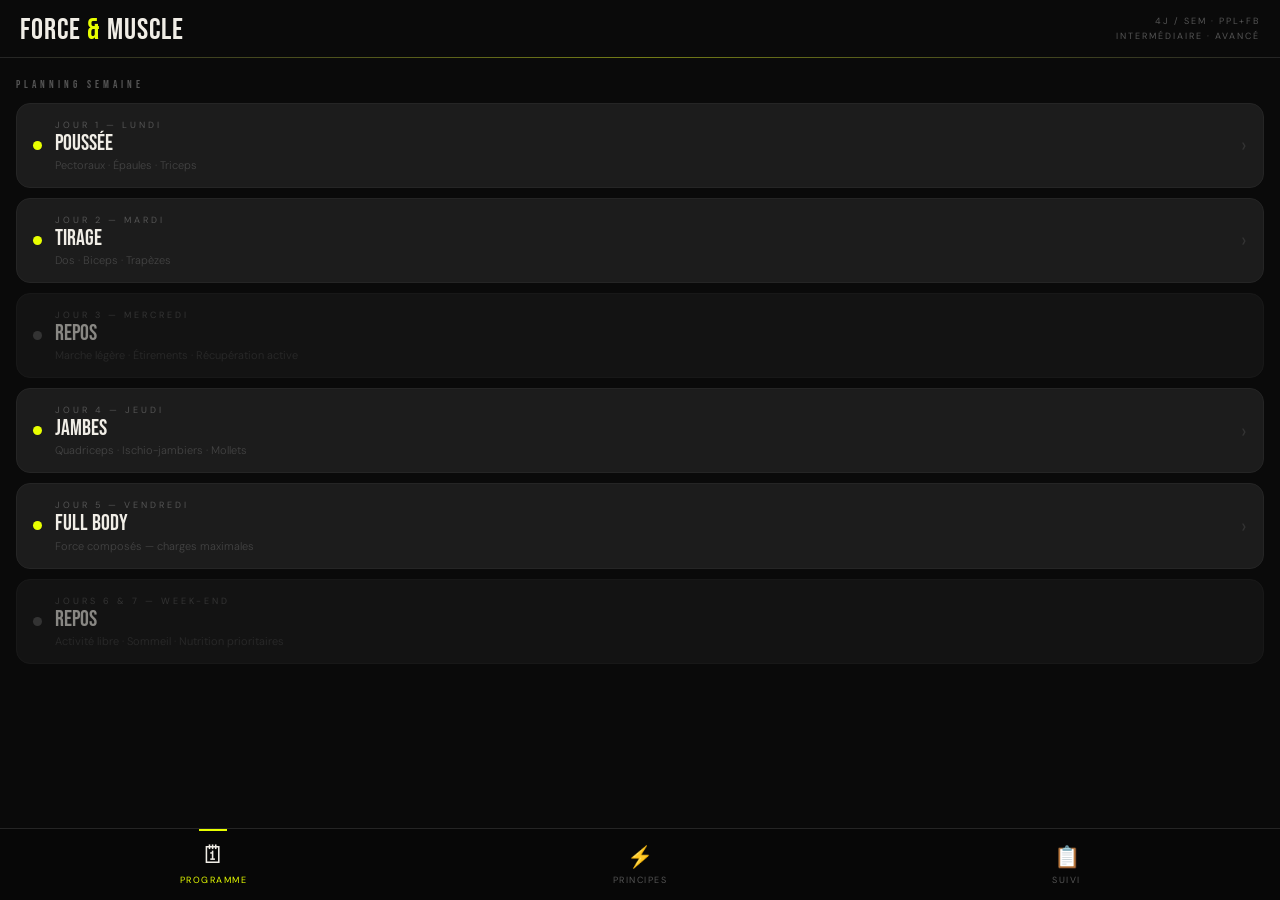
<file: programme_musculation (4).html>
<!DOCTYPE html>
<html lang="fr">
<head>
<meta charset="UTF-8">
<meta name="viewport" content="width=device-width, initial-scale=1.0, viewport-fit=cover">
<meta name="apple-mobile-web-app-capable" content="yes">
<meta name="apple-mobile-web-app-status-bar-style" content="black-translucent">
<meta name="apple-mobile-web-app-title" content="Force & Muscle">
<meta name="theme-color" content="#0a0a0a">
<title>Force & Muscle</title>
<link href="https://fonts.googleapis.com/css2?family=Bebas+Neue&family=DM+Sans:ital,wght@0,300;0,400;0,500;0,700;1,300&display=swap" rel="stylesheet">
<style>
:root {
  --black: #0a0a0a;
  --card: #1c1c1c;
  --border: #252525;
  --accent: #e8ff00;
  --accent2: #ff4d1c;
  --white: #f0ede6;
  --muted: #555;
  --tab-h: 72px;
  --safe-b: env(safe-area-inset-bottom, 0px);
  --safe-t: env(safe-area-inset-top, 0px);
}

* { margin:0; padding:0; box-sizing:border-box; -webkit-tap-highlight-color:transparent; }

html, body {
  height: 100%;
  background: var(--black);
  color: var(--white);
  font-family: 'DM Sans', sans-serif;
  overflow: hidden;
}

/* APP SHELL */
#app {
  display: flex;
  flex-direction: column;
  height: 100%;
  height: -webkit-fill-available;
}

/* TOP BAR */
.topbar {
  flex-shrink: 0;
  padding: calc(14px + var(--safe-t)) 20px 12px;
  border-bottom: 1px solid var(--border);
  display: flex;
  align-items: flex-end;
  justify-content: space-between;
  background: var(--black);
  position: relative;
  z-index: 10;
}
.topbar::after {
  content: '';
  position: absolute;
  bottom: -1px; left: 0; right: 0; height: 1px;
  background: linear-gradient(90deg, transparent, rgba(232,255,0,0.4), transparent);
}
.topbar-title {
  font-family: 'Bebas Neue', sans-serif;
  font-size: 30px; line-height: 1; letter-spacing: 1px;
}
.topbar-title span { color: var(--accent); }
.topbar-meta {
  font-size: 9px; letter-spacing: 2px; text-transform: uppercase;
  color: var(--muted); text-align: right; line-height: 1.7;
}

/* SCREEN CONTAINER */
#screens {
  flex: 1;
  overflow: hidden;
  position: relative;
}

.screen {
  position: absolute;
  inset: 0;
  overflow-y: auto;
  -webkit-overflow-scrolling: touch;
  padding: 20px 16px calc(20px + var(--tab-h) + var(--safe-b));
  opacity: 0;
  transform: translateX(30px);
  pointer-events: none;
  transition: opacity 0.28s cubic-bezier(.4,0,.2,1), transform 0.28s cubic-bezier(.4,0,.2,1);
}
.screen.active {
  opacity: 1;
  transform: translateX(0);
  pointer-events: all;
}

/* BOTTOM TAB BAR */
.tabbar {
  position: fixed;
  bottom: 0; left: 0; right: 0;
  height: calc(var(--tab-h) + var(--safe-b));
  padding-bottom: var(--safe-b);
  background: rgba(8,8,8,0.96);
  backdrop-filter: blur(24px);
  -webkit-backdrop-filter: blur(24px);
  border-top: 1px solid var(--border);
  display: flex;
  z-index: 100;
}

.tab {
  flex: 1;
  display: flex;
  flex-direction: column;
  align-items: center;
  justify-content: center;
  gap: 3px;
  cursor: pointer;
  padding: 8px 4px;
  position: relative;
  transition: opacity 0.15s;
}
.tab:active { opacity: 0.6; }

.tab-indicator {
  position: absolute;
  top: 0; left: 50%;
  transform: translateX(-50%) scaleX(0);
  width: 28px; height: 2px;
  background: var(--accent);
  transition: transform 0.25s cubic-bezier(.34,1.56,.64,1);
}
.tab.active .tab-indicator { transform: translateX(-50%) scaleX(1); }

.tab-icon {
  font-size: 21px;
  transition: transform 0.22s cubic-bezier(.34,1.56,.64,1);
}
.tab.active .tab-icon { transform: scale(1.18) translateY(-2px); }

.tab-label {
  font-size: 9px; letter-spacing: 1.5px; text-transform: uppercase;
  color: var(--muted);
  transition: color 0.2s;
}
.tab.active .tab-label { color: var(--accent); }

/* INSTALL BANNER */
.install-banner {
  display: none;
  background: linear-gradient(135deg, #161600, #0f1000);
  border: 1px solid rgba(232,255,0,0.25);
  border-radius: 12px;
  margin-bottom: 16px;
  padding: 14px 14px;
  align-items: flex-start;
  gap: 12px;
  animation: fadeUp 0.4s ease;
}
.install-banner.visible { display: flex; }
.install-icon { font-size: 22px; margin-top: 1px; }
.install-text { flex: 1; font-size: 12px; color: #aaa; line-height: 1.6; }
.install-text strong { color: var(--accent); font-family: 'Bebas Neue'; font-size: 14px; letter-spacing: 1px; display: block; margin-bottom: 2px; }
.install-close { background: none; border: none; color: var(--muted); font-size: 16px; cursor: pointer; padding: 0; }

/* WEEK HEADING */
.week-heading {
  font-family: 'Bebas Neue', sans-serif;
  font-size: 11px; letter-spacing: 4px; color: var(--muted);
  text-transform: uppercase; margin-bottom: 12px;
}

/* DAY CARDS */
.day-card {
  background: var(--card);
  border: 1px solid var(--border);
  border-radius: 14px;
  margin-bottom: 10px;
  overflow: hidden;
  cursor: pointer;
  transition: border-color 0.2s, box-shadow 0.2s, transform 0.1s;
}
.day-card:active { transform: scale(0.985); }
.day-card.open { border-color: rgba(232,255,0,0.5); box-shadow: 0 0 28px rgba(232,255,0,0.05); }
.day-card.rest { cursor: default; opacity: 0.55; }
.day-card.rest:active { transform: none; }

.card-header {
  padding: 15px 16px;
  display: flex; align-items: center; gap: 13px;
}
.card-dot {
  width: 9px; height: 9px; border-radius: 50%;
  background: var(--accent); flex-shrink: 0;
  transition: box-shadow 0.2s;
}
.day-card.open .card-dot { box-shadow: 0 0 8px var(--accent); }
.day-card.rest .card-dot { background: var(--muted); }

.card-info { flex: 1; min-width: 0; }
.card-day { font-size: 9px; letter-spacing: 3px; text-transform: uppercase; color: var(--muted); }
.card-name { font-family: 'Bebas Neue', sans-serif; font-size: 22px; line-height: 1.1; margin-top: 1px; }
.card-muscles { font-size: 11px; color: #444; font-weight: 300; margin-top: 2px; }

.card-chevron {
  font-size: 20px; color: #333;
  transition: transform 0.25s cubic-bezier(.4,0,.2,1), color 0.2s;
  flex-shrink: 0;
}
.day-card.open .card-chevron { transform: rotate(90deg); color: var(--accent); }

/* DETAIL EXPAND */
.card-detail {
  max-height: 0;
  overflow: hidden;
  transition: max-height 0.45s cubic-bezier(.4,0,.2,1);
}
.card-detail.open { max-height: 3000px; }

.card-detail-inner {
  border-top: 1px solid var(--border);
  padding: 14px 16px 18px;
}

.detail-warmup {
  font-size: 10px; color: var(--muted); letter-spacing: 0.5px;
  margin-bottom: 14px; display: flex; align-items: center; gap: 6px;
}
.detail-warmup::before { content: '🔥'; font-size: 12px; }

.ex-row {
  display: flex; align-items: flex-start; gap: 12px;
  padding: 11px 0;
  border-bottom: 1px solid #181818;
}
.ex-row:last-child { border-bottom: none; padding-bottom: 0; }

.ex-num {
  font-family: 'Bebas Neue', sans-serif;
  font-size: 18px; color: #2a2a2a;
  width: 20px; flex-shrink: 0; text-align: right; margin-top: 1px;
}
.ex-info { flex: 1; }
.ex-name { font-size: 14px; font-weight: 500; color: var(--white); line-height: 1.3; }
.ex-note { font-size: 11px; color: #4a4a4a; font-weight: 300; margin-top: 3px; line-height: 1.4; }
.ex-chips { display: flex; gap: 5px; margin-top: 8px; flex-wrap: wrap; }

.chip {
  font-family: 'Bebas Neue', sans-serif;
  font-size: 12px; letter-spacing: 0.5px;
  padding: 3px 8px; border-radius: 5px;
}
.chip-sets { background: rgba(232,255,0,0.1); color: var(--accent); }
.chip-reps { background: rgba(255,255,255,0.05); color: #888; }
.chip-rest { background: transparent; border: 1px solid #222; color: #444; font-family: 'DM Sans',sans-serif; font-size: 10px; letter-spacing: 0; }

/* PRINCIPES SCREEN */
.stat-row {
  display: grid; grid-template-columns: repeat(2, 1fr); gap: 8px;
  margin-bottom: 24px;
}
.stat-card {
  background: var(--card); border: 1px solid var(--border);
  border-radius: 12px; padding: 14px 16px;
}
.stat-label { font-size: 8px; letter-spacing: 3px; text-transform: uppercase; color: var(--muted); }
.stat-value { font-family: 'Bebas Neue', sans-serif; font-size: 26px; color: var(--accent); margin-top: 3px; line-height: 1; }

.section-title {
  font-family: 'Bebas Neue', sans-serif;
  font-size: 24px; letter-spacing: 1px;
  margin-bottom: 12px; margin-top: 24px;
  color: var(--white);
}
.section-title:first-of-type { margin-top: 0; }

.principle-card {
  background: var(--card); border: 1px solid var(--border);
  border-radius: 12px; padding: 16px; margin-bottom: 8px;
  display: flex; gap: 13px; align-items: flex-start;
}
.principle-icon { font-size: 22px; flex-shrink: 0; margin-top: 1px; }
.principle-title { font-family: 'Bebas Neue', sans-serif; font-size: 17px; margin-bottom: 4px; }
.principle-text { font-size: 12px; color: #666; font-weight: 300; line-height: 1.6; }

/* TRACKER SCREEN */
.tracker-form {
  background: var(--card); border: 1px solid var(--border);
  border-radius: 14px; padding: 16px; margin-bottom: 20px;
}
.form-title {
  font-family: 'Bebas Neue', sans-serif;
  font-size: 18px; letter-spacing: 1px; margin-bottom: 14px; color: var(--accent);
}
.form-grid { display: grid; grid-template-columns: 1fr 1fr; gap: 9px; margin-bottom: 13px; }
.form-grid .full { grid-column: 1 / -1; }

.field label {
  display: block; font-size: 8px; letter-spacing: 2px;
  text-transform: uppercase; color: var(--muted); margin-bottom: 5px;
}
.field input, .field select {
  width: 100%; background: #111; border: 1px solid var(--border);
  border-radius: 7px; color: var(--white); padding: 9px 11px;
  font-family: 'DM Sans', sans-serif; font-size: 13px;
  outline: none; transition: border-color 0.2s;
  -webkit-appearance: none; appearance: none;
}
.field input:focus, .field select:focus { border-color: rgba(232,255,0,0.4); }
.field input::placeholder { color: #2a2a2a; }

.save-btn {
  width: 100%; background: var(--accent); color: var(--black);
  border: none; border-radius: 8px; padding: 12px;
  font-family: 'Bebas Neue', sans-serif; font-size: 17px; letter-spacing: 2px;
  cursor: pointer; transition: opacity 0.15s, transform 0.1s;
}
.save-btn:active { transform: scale(0.98); opacity: 0.85; }

.saved-toast {
  display: none;
  background: rgba(232,255,0,0.08);
  border: 1px solid rgba(232,255,0,0.2);
  border-radius: 7px; padding: 9px 14px;
  font-size: 12px; color: var(--accent); margin-top: 10px;
  text-align: center; animation: fadeUp 0.3s ease;
}

/* LOG */
.log-header {
  display: flex; justify-content: space-between; align-items: center;
  margin-bottom: 12px;
}
.log-count { font-family: 'Bebas Neue', sans-serif; font-size: 20px; }
.log-count span { color: var(--accent); }
.clear-btn {
  background: none; border: 1px solid var(--border); border-radius: 6px;
  color: var(--muted); font-size: 10px; padding: 5px 11px;
  cursor: pointer; letter-spacing: 1px; transition: all 0.15s;
}
.clear-btn:hover, .clear-btn:active { border-color: var(--accent2); color: var(--accent2); }

.log-entry {
  background: var(--card); border: 1px solid var(--border);
  border-radius: 10px; padding: 13px 14px; margin-bottom: 8px;
  display: flex; align-items: flex-start; gap: 10px;
  animation: fadeUp 0.25s ease;
}
.log-left { flex: 1; min-width: 0; }
.log-exercise { font-size: 14px; font-weight: 500; }
.log-meta { font-size: 11px; color: var(--muted); margin-top: 2px; }
.log-sets { font-size: 11px; color: #555; margin-top: 4px; }
.log-weight { font-family: 'Bebas Neue', sans-serif; font-size: 22px; color: var(--accent); flex-shrink: 0; line-height: 1; margin-top: 2px; }
.log-weight small { font-family: 'DM Sans',sans-serif; font-size: 10px; color: #444; }
.log-del {
  background: none; border: none; color: #2a2a2a; font-size: 14px;
  cursor: pointer; padding: 2px; transition: color 0.15s; flex-shrink: 0;
  margin-top: 2px;
}
.log-del:hover, .log-del:active { color: var(--accent2); }

.empty-state {
  text-align: center; padding: 50px 20px;
  color: #333; font-size: 13px; font-weight: 300;
}
.empty-icon { font-size: 44px; margin-bottom: 12px; }

@keyframes fadeUp {
  from { opacity: 0; transform: translateY(8px); }
  to   { opacity: 1; transform: translateY(0); }
}
</style>
</head>
<body>
<div id="app">

  <!-- TOP BAR -->
  <div class="topbar">
    <div class="topbar-title">FORCE <span>&</span> MUSCLE</div>
    <div class="topbar-meta">4J / SEM · PPL+FB<br>INTERMÉDIAIRE · AVANCÉ</div>
  </div>

  <!-- SCREENS -->
  <div id="screens">

    <!-- ① PROGRAMME -->
    <div class="screen active" id="screen-programme">

      <div class="install-banner" id="installBanner">
        <div class="install-icon">📱</div>
        <div class="install-text">
          <strong>Ajouter à l'écran d'accueil</strong>
          Safari → ⬆ Partager → « Sur l'écran d'accueil » pour utiliser comme une vraie app.
        </div>
        <button class="install-close" onclick="dismissBanner()">✕</button>
      </div>

      <div class="week-heading">Planning semaine</div>

      <!-- J1 POUSSÉE -->
      <div class="day-card" id="card-j1" onclick="toggleCard('j1')">
        <div class="card-header">
          <div class="card-dot"></div>
          <div class="card-info">
            <div class="card-day">Jour 1 — Lundi</div>
            <div class="card-name">POUSSÉE</div>
            <div class="card-muscles">Pectoraux · Épaules · Triceps</div>
          </div>
          <div class="card-chevron">›</div>
        </div>
        <div class="card-detail" id="detail-j1"><div class="card-detail-inner">
          <div class="detail-warmup">Échauffement 10 min — cardio léger + mobilité épaules</div>
          <div class="ex-row"><div class="ex-num">1</div><div class="ex-info"><div class="ex-name">Machine convergente à plat</div><div class="ex-note">Tension constante — focus squeeze en fin de course</div><div class="ex-chips"><span class="chip chip-sets">4 séries</span><span class="chip chip-reps">6–8 rép</span><span class="chip chip-rest">2–3 min</span></div></div></div>
          <div class="ex-row"><div class="ex-num">2</div><div class="ex-info"><div class="ex-name">Machine convergente inclinée</div><div class="ex-note">30–45° — faisceau claviculaire, contrôle excentrique</div><div class="ex-chips"><span class="chip chip-sets">4 séries</span><span class="chip chip-reps">8–10 rép</span><span class="chip chip-rest">2 min</span></div></div></div>
          <div class="ex-row"><div class="ex-num">3</div><div class="ex-info"><div class="ex-name">Écarté cable basse poulie</div><div class="ex-note">Étirement maximal — meilleure hypertrophie pectorale</div><div class="ex-chips"><span class="chip chip-sets">3 séries</span><span class="chip chip-reps">12–15 rép</span><span class="chip chip-rest">90 sec</span></div></div></div>
          <div class="ex-row"><div class="ex-num">4</div><div class="ex-info"><div class="ex-name">Développé militaire debout</div><div class="ex-note">Barre ou haltères — gainage abdominal strict</div><div class="ex-chips"><span class="chip chip-sets">4 séries</span><span class="chip chip-reps">6–8 rép</span><span class="chip chip-rest">2–3 min</span></div></div></div>
          <div class="ex-row"><div class="ex-num">5</div><div class="ex-info"><div class="ex-name">Élévations latérales cable</div><div class="ex-note">Tension constante — 1 bras à la fois, éviter l'inertie</div><div class="ex-chips"><span class="chip chip-sets">3 séries</span><span class="chip chip-reps">12–15 rép</span><span class="chip chip-rest">90 sec</span></div></div></div>
          <div class="ex-row"><div class="ex-num">6</div><div class="ex-info"><div class="ex-name">Dips lestés</div><div class="ex-note">Corps légèrement incliné — composé lourd triceps</div><div class="ex-chips"><span class="chip chip-sets">4 séries</span><span class="chip chip-reps">6–10 rép</span><span class="chip chip-rest">2 min</span></div></div></div>
          <div class="ex-row"><div class="ex-num">7</div><div class="ex-info"><div class="ex-name">Seated overhead dips</div><div class="ex-note">Chef long en étirement maximal — amplitude profonde</div><div class="ex-chips"><span class="chip chip-sets">3 séries</span><span class="chip chip-reps">10–12 rép</span><span class="chip chip-rest">90 sec</span></div></div></div>
          <div class="ex-row"><div class="ex-num">8</div><div class="ex-info"><div class="ex-name">Triceps poulie haute (corde)</div><div class="ex-note">Finition — supination en fin de course, contraction max</div><div class="ex-chips"><span class="chip chip-sets">3 séries</span><span class="chip chip-reps">12–15 rép</span><span class="chip chip-rest">60 sec</span></div></div></div>
        </div></div>
      </div>

      <!-- J2 TIRAGE -->
      <div class="day-card" id="card-j2" onclick="toggleCard('j2')">
        <div class="card-header">
          <div class="card-dot"></div>
          <div class="card-info">
            <div class="card-day">Jour 2 — Mardi</div>
            <div class="card-name">TIRAGE</div>
            <div class="card-muscles">Dos · Biceps · Trapèzes</div>
          </div>
          <div class="card-chevron">›</div>
        </div>
        <div class="card-detail" id="detail-j2"><div class="card-detail-inner">
          <div class="detail-warmup">Échauffement 10 min — mobilité épaules & thoracique</div>
          <div class="ex-row"><div class="ex-num">1</div><div class="ex-info"><div class="ex-name">Tirage vertical prise large</div><div class="ex-note">Largeur du dos — coudes vers les hanches, omoplate déprimée</div><div class="ex-chips"><span class="chip chip-sets">4 séries</span><span class="chip chip-reps">6–8 rép</span><span class="chip chip-rest">2–3 min</span></div></div></div>
          <div class="ex-row"><div class="ex-num">2</div><div class="ex-info"><div class="ex-name">Tirage vertical prise serrée neutre</div><div class="ex-note">Étirement profond du grand dorsal — tirage vers le sternum</div><div class="ex-chips"><span class="chip chip-sets">4 séries</span><span class="chip chip-reps">8–10 rép</span><span class="chip chip-rest">2 min</span></div></div></div>
          <div class="ex-row"><div class="ex-num">3</div><div class="ex-info"><div class="ex-name">Low Row Machine TechnoGym</div><div class="ex-note">Épaisseur dos & rhomboïdes — omoplates serrées en fin</div><div class="ex-chips"><span class="chip chip-sets">4 séries</span><span class="chip chip-reps">8–10 rép</span><span class="chip chip-rest">2 min</span></div></div></div>
          <div class="ex-row"><div class="ex-num">4</div><div class="ex-info"><div class="ex-name">Face pull corde</div><div class="ex-note">Rotation externe — deltoïde post. & santé épaule</div><div class="ex-chips"><span class="chip chip-sets">3 séries</span><span class="chip chip-reps">15–20 rép</span><span class="chip chip-rest">90 sec</span></div></div></div>
          <div class="ex-row"><div class="ex-num">5</div><div class="ex-info"><div class="ex-name">Curl barre EZ</div><div class="ex-note">Mouvement strict — ne pas balancer, tempo 2-0-1</div><div class="ex-chips"><span class="chip chip-sets">4 séries</span><span class="chip chip-reps">8–10 rép</span><span class="chip chip-rest">90 sec</span></div></div></div>
          <div class="ex-row"><div class="ex-num">6</div><div class="ex-info"><div class="ex-name">Curl incliné haltères</div><div class="ex-note">Étirement long du biceps — banc 45–60°, supination en haut</div><div class="ex-chips"><span class="chip chip-sets">3 séries</span><span class="chip chip-reps">10–12 rép</span><span class="chip chip-rest">90 sec</span></div></div></div>
          <div class="ex-row"><div class="ex-num">7</div><div class="ex-info"><div class="ex-name">Curl marteau haltères</div><div class="ex-note">Brachial & long supinateur — épaisseur du bras</div><div class="ex-chips"><span class="chip chip-sets">3 séries</span><span class="chip chip-reps">10–12 rép</span><span class="chip chip-rest">60 sec</span></div></div></div>
        </div></div>
      </div>

      <!-- REPOS -->
      <div class="day-card rest">
        <div class="card-header">
          <div class="card-dot"></div>
          <div class="card-info">
            <div class="card-day">Jour 3 — Mercredi</div>
            <div class="card-name">REPOS</div>
            <div class="card-muscles">Marche légère · Étirements · Récupération active</div>
          </div>
        </div>
      </div>

      <!-- J4 JAMBES -->
      <div class="day-card" id="card-j4" onclick="toggleCard('j4')">
        <div class="card-header">
          <div class="card-dot"></div>
          <div class="card-info">
            <div class="card-day">Jour 4 — Jeudi</div>
            <div class="card-name">JAMBES</div>
            <div class="card-muscles">Quadriceps · Ischio-jambiers · Mollets</div>
          </div>
          <div class="card-chevron">›</div>
        </div>
        <div class="card-detail" id="detail-j4"><div class="card-detail-inner">
          <div class="detail-warmup">Échauffement 10 min — mobilité hanches & chevilles</div>
          <div class="ex-row"><div class="ex-num">1</div><div class="ex-info"><div class="ex-name">Squat barre haute</div><div class="ex-note">Mouvement roi — profondeur complète si mobilité OK</div><div class="ex-chips"><span class="chip chip-sets">5 séries</span><span class="chip chip-reps">4–6 rép</span><span class="chip chip-rest">3–4 min</span></div></div></div>
          <div class="ex-row"><div class="ex-num">2</div><div class="ex-info"><div class="ex-name">Leg press 45°</div><div class="ex-note">Pieds hauts = ischio/fessiers · pieds bas = quadris</div><div class="ex-chips"><span class="chip chip-sets">4 séries</span><span class="chip chip-reps">10–12 rép</span><span class="chip chip-rest">2 min</span></div></div></div>
          <div class="ex-row"><div class="ex-num">3</div><div class="ex-info"><div class="ex-name">Romanian Deadlift</div><div class="ex-note">Masse ischio — barre ou haltères, hanches en arrière</div><div class="ex-chips"><span class="chip chip-sets">4 séries</span><span class="chip chip-reps">8–10 rép</span><span class="chip chip-rest">2 min</span></div></div></div>
          <div class="ex-row"><div class="ex-num">4</div><div class="ex-info"><div class="ex-name">Leg curl assis</div><div class="ex-note">Tension en étirement — supérieur au couché selon EMG récents</div><div class="ex-chips"><span class="chip chip-sets">3 séries</span><span class="chip chip-reps">10–12 rép</span><span class="chip chip-rest">90 sec</span></div></div></div>
          <div class="ex-row"><div class="ex-num">5</div><div class="ex-info"><div class="ex-name">Leg curl couché</div><div class="ex-note">Bonne contraction en raccourcissement — angle complémentaire</div><div class="ex-chips"><span class="chip chip-sets">3 séries</span><span class="chip chip-reps">12–15 rép</span><span class="chip chip-rest">90 sec</span></div></div></div>
          <div class="ex-row"><div class="ex-num">6</div><div class="ex-info"><div class="ex-name">Mollets debout machine</div><div class="ex-note">Amplitude complète — pause étirée en bas, contraction en haut</div><div class="ex-chips"><span class="chip chip-sets">4 séries</span><span class="chip chip-reps">12–15 rép</span><span class="chip chip-rest">60 sec</span></div></div></div>
        </div></div>
      </div>

      <!-- J5 FULL BODY -->
      <div class="day-card" id="card-j5" onclick="toggleCard('j5')">
        <div class="card-header">
          <div class="card-dot"></div>
          <div class="card-info">
            <div class="card-day">Jour 5 — Vendredi</div>
            <div class="card-name">FULL BODY</div>
            <div class="card-muscles">Force composés — charges maximales</div>
          </div>
          <div class="card-chevron">›</div>
        </div>
        <div class="card-detail" id="detail-j5"><div class="card-detail-inner">
          <div class="detail-warmup">Séance force pure — rester à 1–2 reps du failure sur chaque set</div>
          <div class="ex-row"><div class="ex-num">1</div><div class="ex-info"><div class="ex-name">Soulevé de terre classique</div><div class="ex-note">Mouvement principal — charge maximale contrôlée</div><div class="ex-chips"><span class="chip chip-sets">5 séries</span><span class="chip chip-reps">2–4 rép</span><span class="chip chip-rest">4–5 min</span></div></div></div>
          <div class="ex-row"><div class="ex-num">2</div><div class="ex-info"><div class="ex-name">Machine convergente à plat</div><div class="ex-note">Charge lourde — tempo lent, intention maximale</div><div class="ex-chips"><span class="chip chip-sets">4 séries</span><span class="chip chip-reps">6–8 rép</span><span class="chip chip-rest">3 min</span></div></div></div>
          <div class="ex-row"><div class="ex-num">3</div><div class="ex-info"><div class="ex-name">Tractions lestées</div><div class="ex-note">Prise large pronation — dos large</div><div class="ex-chips"><span class="chip chip-sets">4 séries</span><span class="chip chip-reps">5–6 rép</span><span class="chip chip-rest">3 min</span></div></div></div>
          <div class="ex-row"><div class="ex-num">4</div><div class="ex-info"><div class="ex-name">Développé militaire barre</div><div class="ex-note">Debout — gainage abdominal strict</div><div class="ex-chips"><span class="chip chip-sets">4 séries</span><span class="chip chip-reps">5–6 rép</span><span class="chip chip-rest">2–3 min</span></div></div></div>
          <div class="ex-row"><div class="ex-num">5</div><div class="ex-info"><div class="ex-name">Ab wheel / Planche RKC</div><div class="ex-note">Gainage anti-extension — core fonctionnel</div><div class="ex-chips"><span class="chip chip-sets">3 séries</span><span class="chip chip-reps">8–10 / 30s</span><span class="chip chip-rest">60 sec</span></div></div></div>
        </div></div>
      </div>

      <!-- REPOS WEEK-END -->
      <div class="day-card rest">
        <div class="card-header">
          <div class="card-dot"></div>
          <div class="card-info">
            <div class="card-day">Jours 6 & 7 — Week-end</div>
            <div class="card-name">REPOS</div>
            <div class="card-muscles">Activité libre · Sommeil · Nutrition prioritaires</div>
          </div>
        </div>
      </div>

    </div><!-- /screen-programme -->

    <!-- ② PRINCIPES -->
    <div class="screen" id="screen-principes">
      <div class="stat-row">
        <div class="stat-card"><div class="stat-label">Fréquence</div><div class="stat-value">4J/SEM</div></div>
        <div class="stat-card"><div class="stat-label">Durée séance</div><div class="stat-value">60–75M</div></div>
        <div class="stat-card"><div class="stat-label">Méthode</div><div class="stat-value">PPL+FB</div></div>
        <div class="stat-card"><div class="stat-label">Niveau</div><div class="stat-value">INTER+</div></div>
      </div>

      <div class="section-title">Entraînement</div>
      <div class="principle-card"><div class="principle-icon">📈</div><div><div class="principle-title">Surcharge Progressive</div><div class="principle-text">Augmentez la charge de 2,5–5 kg dès que vous réalisez toutes les séries dans la fourchette haute de répétitions.</div></div></div>
      <div class="principle-card"><div class="principle-icon">🎯</div><div><div class="principle-title">Intensité Contrôlée</div><div class="principle-text">Restez à 1–2 répétitions du failure sur les composés. L'échec est réservé aux exercices d'isolation.</div></div></div>
      <div class="principle-card"><div class="principle-icon">⏱</div><div><div class="principle-title">Tempo & Technique</div><div class="principle-text">Phase excentrique lente (2–3 sec). Jamais de sacrifice technique pour ajouter du poids.</div></div></div>
      <div class="principle-card"><div class="principle-icon">🔄</div><div><div class="principle-title">Décharge (Deload)</div><div class="principle-text">Toutes les 4–6 semaines, réduisez le volume de 40–50% pour permettre une super-compensation.</div></div></div>

      <div class="section-title">Nutrition & Récupération</div>
      <div class="principle-card"><div class="principle-icon">🍽</div><div><div class="principle-title">Protéines</div><div class="principle-text">Visez 1,8–2,2 g / kg de poids corporel. Léger surplus calorique de 200–300 kcal pour la prise de masse.</div></div></div>
      <div class="principle-card"><div class="principle-icon">💤</div><div><div class="principle-title">Sommeil</div><div class="principle-text">7–9h de sommeil sont non-négociables. La croissance musculaire se produit au repos, pas en salle.</div></div></div>
      <div class="principle-card"><div class="principle-icon">💧</div><div><div class="principle-title">Hydratation</div><div class="principle-text">2–3 L d'eau/jour minimum. La déshydratation réduit la force de 5–10%. Davantage les jours d'entraînement.</div></div></div>
    </div>

    <!-- ③ TRACKER -->
    <div class="screen" id="screen-tracker">
      <div class="tracker-form">
        <div class="form-title">+ Nouvelle séance</div>
        <div class="form-grid">
          <div class="field"><label>Date</label><input type="date" id="t-date"></div>
          <div class="field"><label>Séance</label>
            <select id="t-session">
              <option value="">Choisir...</option>
              <option>Jour 1 — Poussée</option>
              <option>Jour 2 — Tirage</option>
              <option>Jour 4 — Jambes</option>
              <option>Jour 5 — Full Body</option>
            </select>
          </div>
          <div class="field full"><label>Exercice</label><input type="text" id="t-exercise" placeholder="Ex: Machine convergente à plat"></div>
          <div class="field"><label>Charge (kg)</label><input type="number" id="t-weight" placeholder="Ex: 80"></div>
          <div class="field"><label>Séries × Reps</label><input type="text" id="t-sets" placeholder="Ex: 4×8"></div>
          <div class="field full"><label>Notes</label><input type="text" id="t-notes" placeholder="Ressenti, technique..."></div>
        </div>
        <button class="save-btn" onclick="saveEntry()">ENREGISTRER</button>
        <div class="saved-toast" id="savedMsg">✓ Séance enregistrée !</div>
      </div>
      <div id="logSection"></div>
    </div>

  </div><!-- /screens -->

  <!-- TAB BAR -->
  <div class="tabbar">
    <div class="tab active" id="tab-programme" onclick="switchTab('programme')">
      <div class="tab-indicator"></div>
      <div class="tab-icon">🗓</div>
      <div class="tab-label">Programme</div>
    </div>
    <div class="tab" id="tab-principes" onclick="switchTab('principes')">
      <div class="tab-indicator"></div>
      <div class="tab-icon">⚡</div>
      <div class="tab-label">Principes</div>
    </div>
    <div class="tab" id="tab-tracker" onclick="switchTab('tracker')">
      <div class="tab-indicator"></div>
      <div class="tab-icon">📋</div>
      <div class="tab-label">Suivi</div>
    </div>
  </div>

</div><!-- /app -->

<script>
// ── Install banner ─────────────────────────────────
const isIOS = /iphone|ipad|ipod/i.test(navigator.userAgent);
if (isIOS && !window.navigator.standalone && !localStorage.getItem('installDismissed')) {
  document.getElementById('installBanner').classList.add('visible');
}
function dismissBanner() {
  document.getElementById('installBanner').classList.remove('visible');
  localStorage.setItem('installDismissed', '1');
}

// ── Tab navigation ──────────────────────────────────
let currentTab = 'programme';
const tabOrder = ['programme', 'principes', 'tracker'];

function switchTab(name) {
  if (name === currentTab) return;

  const oldScreen = document.getElementById('screen-' + currentTab);
  const newScreen = document.getElementById('screen-' + name);
  const dir = tabOrder.indexOf(name) > tabOrder.indexOf(currentTab) ? 1 : -1;

  // Slide out old
  oldScreen.style.transition = 'opacity 0.25s ease, transform 0.25s ease';
  oldScreen.style.opacity = '0';
  oldScreen.style.transform = `translateX(${-28 * dir}px)`;
  oldScreen.style.pointerEvents = 'none';

  // Prepare new
  newScreen.style.transition = 'none';
  newScreen.style.opacity = '0';
  newScreen.style.transform = `translateX(${28 * dir}px)`;

  requestAnimationFrame(() => requestAnimationFrame(() => {
    newScreen.style.transition = 'opacity 0.28s ease, transform 0.28s ease';
    newScreen.style.opacity = '1';
    newScreen.style.transform = 'translateX(0)';
    newScreen.style.pointerEvents = 'all';
  }));

  document.getElementById('tab-' + currentTab).classList.remove('active');
  document.getElementById('tab-' + name).classList.add('active');
  currentTab = name;
  newScreen.scrollTop = 0;

  if (name === 'tracker') renderLog();
}

// ── Card expand ─────────────────────────────────────
let openCard = null;

function toggleCard(id) {
  const card = document.getElementById('card-' + id);
  const detail = document.getElementById('detail-' + id);
  const isOpen = card.classList.contains('open');

  if (openCard && openCard !== id) {
    document.getElementById('card-' + openCard).classList.remove('open');
    document.getElementById('detail-' + openCard).classList.remove('open');
  }

  card.classList.toggle('open', !isOpen);
  detail.classList.toggle('open', !isOpen);
  openCard = isOpen ? null : id;

  if (!isOpen) setTimeout(() => card.scrollIntoView({ behavior: 'smooth', block: 'nearest' }), 60);
}

// ── Tracker ─────────────────────────────────────────
let log = JSON.parse(localStorage.getItem('gymLog') || '[]');

function saveEntry() {
  const exercise = document.getElementById('t-exercise').value.trim();
  if (!exercise) { document.getElementById('t-exercise').focus(); return; }

  const entry = {
    id: Date.now(),
    date: document.getElementById('t-date').value || new Date().toLocaleDateString('fr-FR'),
    session: document.getElementById('t-session').value,
    exercise,
    weight: document.getElementById('t-weight').value,
    sets: document.getElementById('t-sets').value,
    notes: document.getElementById('t-notes').value,
  };

  log.unshift(entry);
  localStorage.setItem('gymLog', JSON.stringify(log.slice(0, 100)));

  ['t-exercise','t-weight','t-sets','t-notes'].forEach(id => document.getElementById(id).value = '');
  document.getElementById('t-session').value = '';

  renderLog();

  const toast = document.getElementById('savedMsg');
  toast.style.display = 'block';
  setTimeout(() => toast.style.display = 'none', 2500);
}

function deleteEntry(id) {
  log = log.filter(e => e.id !== id);
  localStorage.setItem('gymLog', JSON.stringify(log));
  renderLog();
}

function clearAll() {
  if (!confirm('Supprimer tout l\'historique ?')) return;
  log = [];
  localStorage.removeItem('gymLog');
  renderLog();
}

function renderLog() {
  const c = document.getElementById('logSection');
  if (!log.length) {
    c.innerHTML = `<div class="empty-state"><div class="empty-icon">🏋️</div>Aucune séance enregistrée.<br>Commencez à tracker vos performances !</div>`;
    return;
  }
  let html = `<div class="log-header">
    <div class="log-count">Historique <span>${log.length}</span></div>
    <button class="clear-btn" onclick="clearAll()">🗑 Tout vider</button>
  </div>`;
  log.forEach(e => {
    html += `<div class="log-entry">
      <div class="log-left">
        <div class="log-exercise">${e.exercise}</div>
        <div class="log-meta">${e.date}${e.session ? ' · ' + e.session : ''}</div>
        ${e.sets ? `<div class="log-sets">${e.sets}</div>` : ''}
        ${e.notes ? `<div class="log-meta" style="font-style:italic;margin-top:2px">${e.notes}</div>` : ''}
      </div>
      ${e.weight ? `<div class="log-weight">${e.weight}<small>kg</small></div>` : ''}
      <button class="log-del" onclick="deleteEntry(${e.id})">✕</button>
    </div>`;
  });
  c.innerHTML = html;
}

renderLog();
</script>
</body>
</html>
</file>
